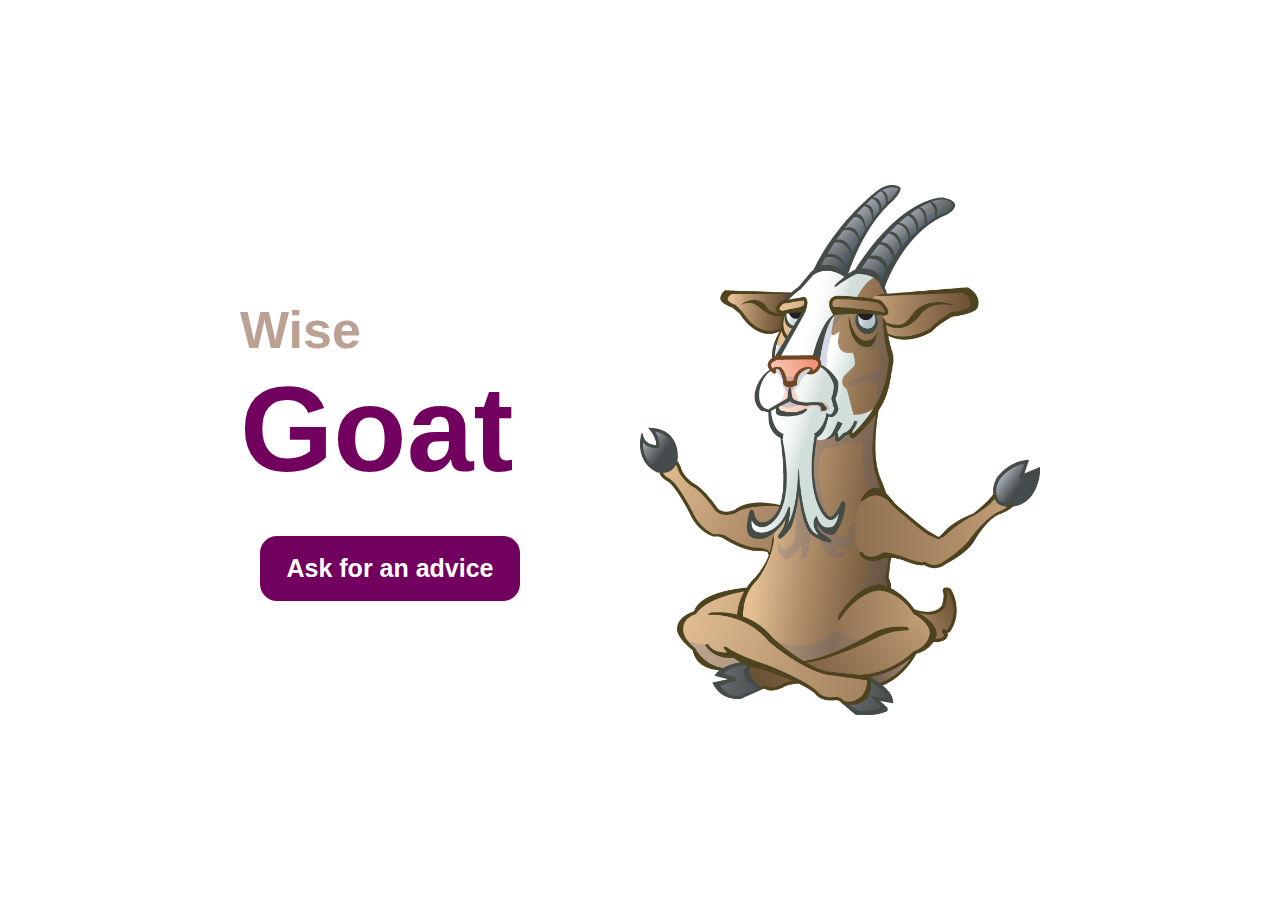
<file: index.html>
<!DOCTYPE html>
<html>
	<head>
		<meta charset="utf-8">
		<meta name="viewport" content="width=device-width, initial-scale=1.0">
		<title>Wise Goat</title>
		<link rel="stylesheet" type="text/css" href="style.css">

		<style type="text/css">
			h1{
				font-weight: bold;
				font-size: 120px;
				color: #72005F;
			}

			h2{
				font-size: 52px;
				color: #BAA193;
			}
			body{
				width: 100%;
				min-height: 100vh;
				margin: 0;
				padding: 0;
				display: flex;
				justify-content: center;
				font-weight: bolder;
			}
		</style>
	</head>
	<body>
		<div class="container">
			<div>
				<div class="text">
					<h2>Wise</h2>
					<h1>Goat</h2>
				</div>

				<div >
					<button id="button1" href="advice.html"><a href="advice.html" id="links">Ask for an advice</a></button>
				</div>
			</div>

			<div>
				<img src="images/wisegoat.png" alt="wisegoat" class="goat">
			</div>
		</div>
	</body>
</html>
</file>
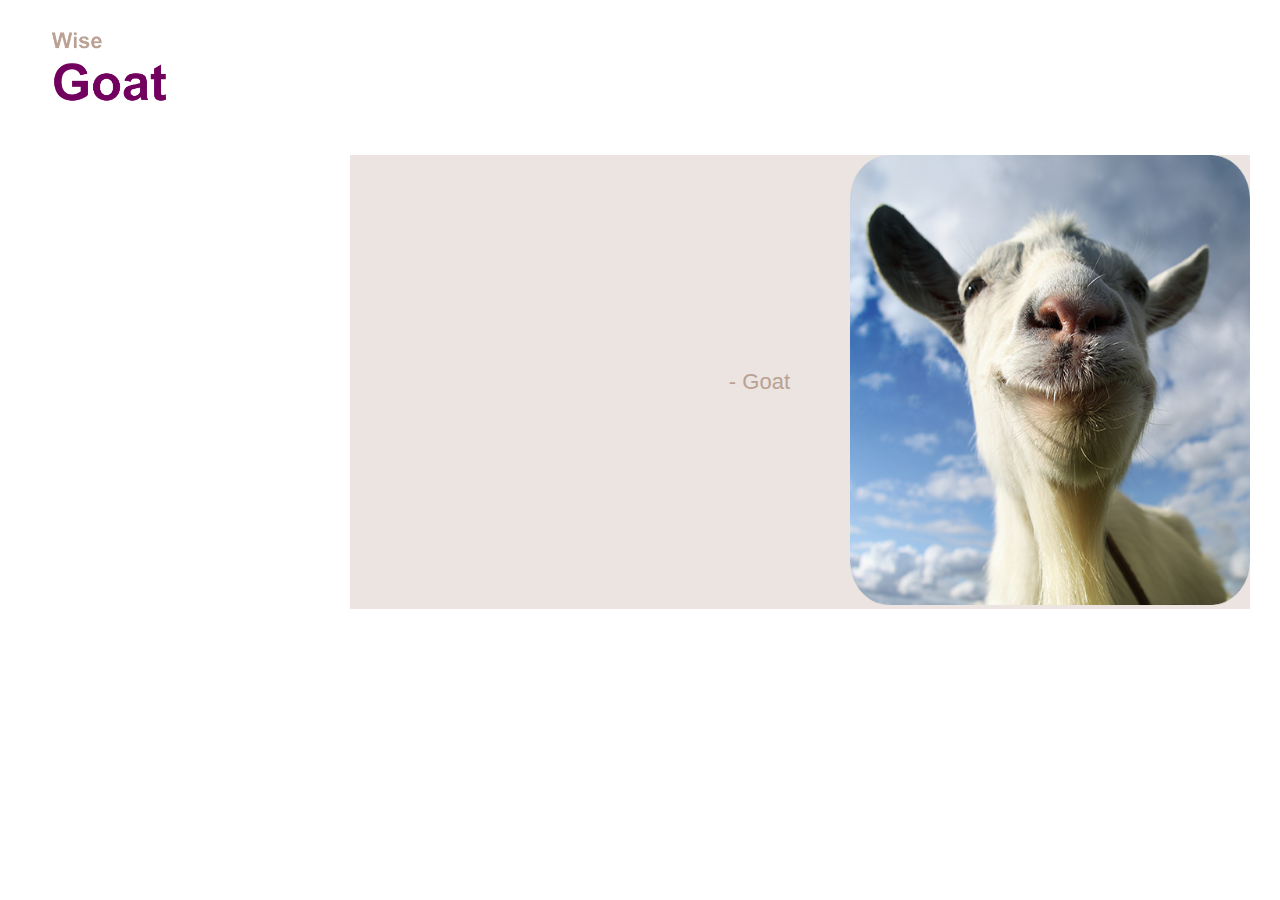
<file: advice.html>
<!DOCTYPE html>
<html>
	<head>
		<meta charset="utf-8">
		<meta name="viewport" content="width=device-width, initial-scale=1">
		<link rel="stylesheet" type="text/css" href="style.css">
		<title>Advice | Wise Goat</title>

		<style type="text/css">
			body{
				width: 100%;
				margin: 0;
				padding: 0;
				
			}
		</style>

	</head>
	<body>

		<nav>
			<a href="index.html"><img src="images/logo.png" class="logo"></a>
			<!--<svg width="100" height="100">
				<circle cx="50" cy="50" r="40" fill="#72005F" />
				<img src="images/backbutton.png" class="returnbutton">
			</svg>
			<a href="index.html"><img src="images/backbutton.png" class="returnbutton"></a>-->
		</nav>
			

		<div class="advicebg">
			<div class="advicetext">
				<div id="advice">
					<!--<p>"It always seems impossible, until it's done."</p>-->
				</div>
				
				<div id="signature">
				- Goat
				</div>
			</div>

			<div>
				<img src="images/goat.png" width="400px" height="450" margin="0">
			</div>	
		</div>

	</body>

	<script>
		async function fetchData(){
			let adviceAPI = await fetch('https://api.adviceslip.com/advice')
			console.log(adviceAPI)
			let adviceJson = await adviceAPI.json()
			console.log(adviceJson.slip.advice)
			let adviceParagraph = document.getElementById('advice')
			console.log(adviceParagraph)
			let pItem = document.createElement('p')

			pItem.innerText = (adviceJson.slip.advice)

			adviceParagraph.appendChild(pItem)
		}
	fetchData()
	</script>
</html>
</file>
<file: style.css>
*{
	margin: 0;
	padding: 0;
	font-family: 'Roboto', sans-serif;
}


#button1{
	height: 65px;
	width: 260px;
	border: 0;
	margin-left: 20px;
	border-radius: 17px;
	background-color: #72005F;
	color: white;
	font-size: 25px;
	font-weight: 700;
	outline-style: none;
	cursor: pointer;
}



.container{
	display: flex;
	align-items: center;
	justify-content: space-between;
	width: 800px;
	height: 100vh;
}

.goat{
	display: flex;
	align-items: center;
	justify-content: center;
	width: 400px;
}

.text{
	display: flex;
	flex-direction: column;
	text-align: left;
	margin-bottom: 38px;
}

.logo{
	width: 120px;
	margin-left: 50px;
	margin-top: 30px;
	justify-content: left;
	display: flex;
}

.advicebg{
	background-color: #ebe4e0;
	width: 900px;
	display: flex;
	justify-content: space-between;
	margin-left: 350px;
	margin-top: 50px;
	padding: 0;
	align-items: stretch;
}

#links{
	font-family: 'Roboto', sans-serif;
	text-decoration: none;
	color: white;
}

.advicetext{
	display: flex;
	align-items: center;
	justify-content: center;
	margin-left: 70px;
	align-content: stretch;
	font-family: 'Roboto', sans-serif;
	flex-direction: column;
	width: 400px;
}

#advice {
	font-weight: 600;
	font-size: 50px;
	color: #72005F;
	order: 1;
}

#signature {
	font-size: 22px;
	color: #BAA193;
	display: flex;
	align-items: flex-end;
	order: 2;
	align-self: flex-end;
	justify-content: flex-end;
	padding: 10px;
	margin-right: 20px;
}

.returnbutton{
	display: flex;
	align-items: flex-start;
	justify-content: right;
	width: 100px;
}
</file>
